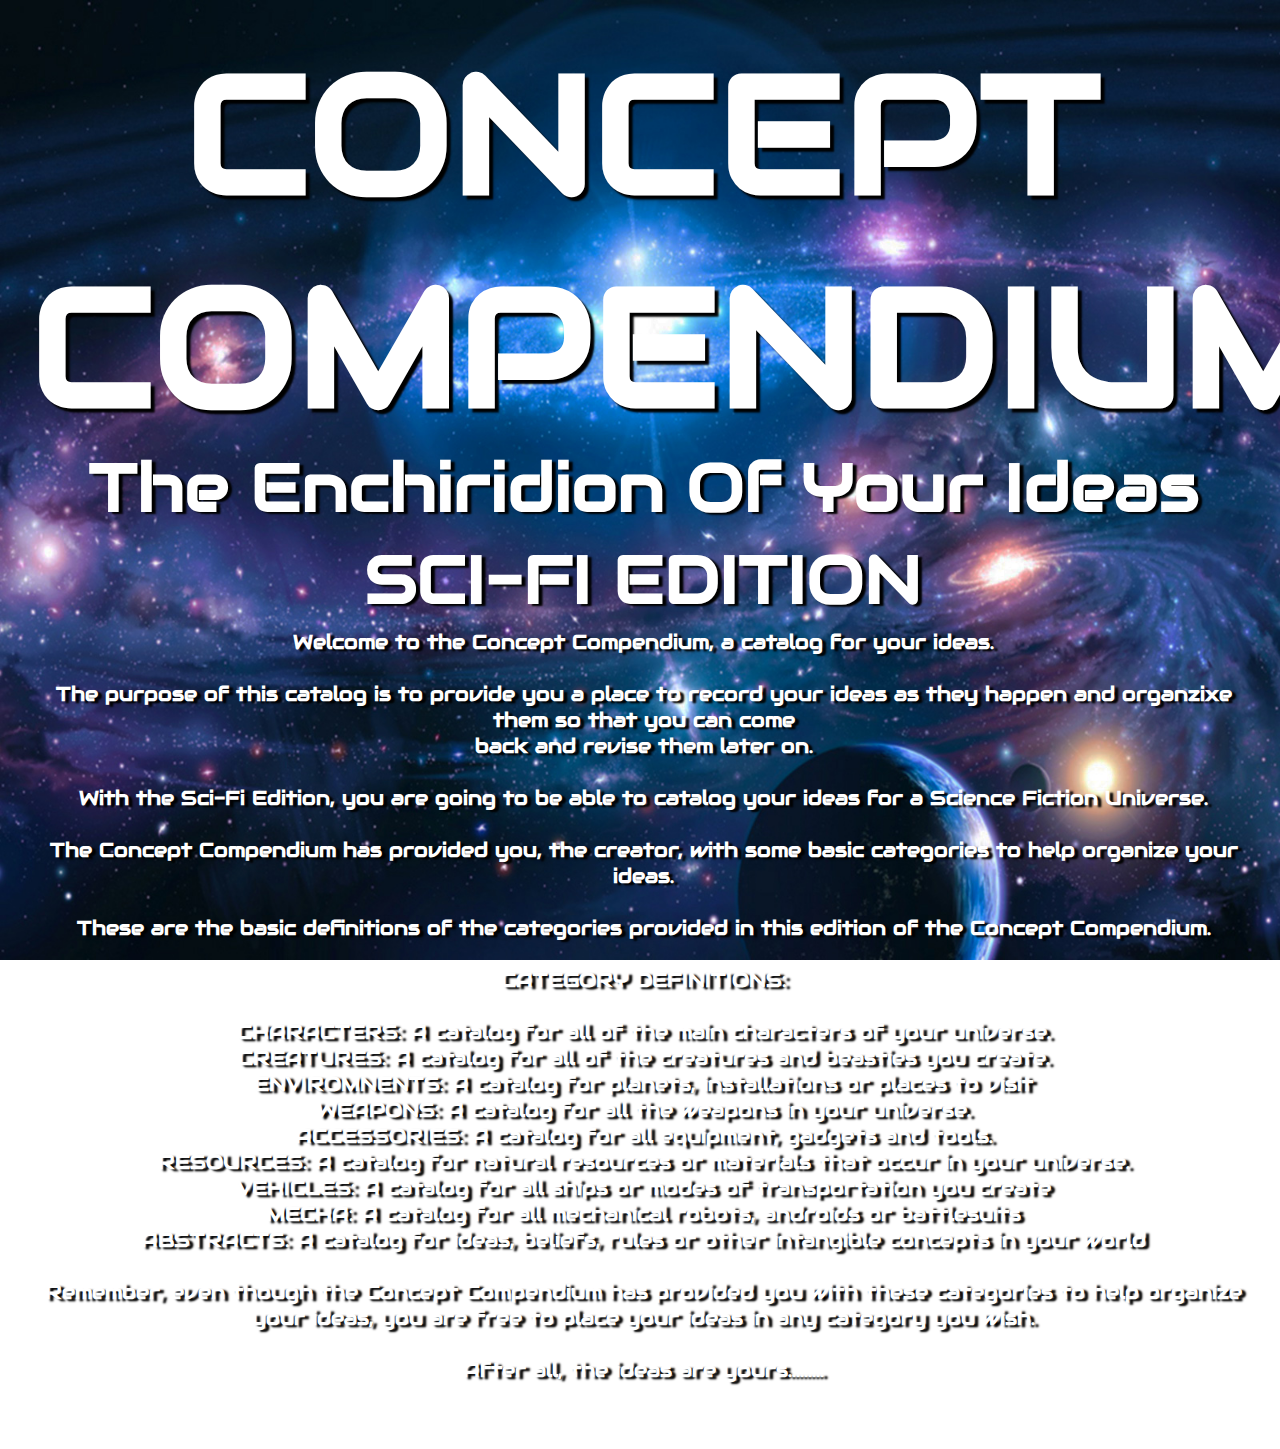
<file: ConceptCompendium-BaseHTML/index.html>
<!DOCTYPE html>
<html>
    <head>
        <title>Concept Compendium: Main</title>
        <meta charset="UTF-8"  />
        <link rel="stylesheet" type="text/css" href="./stylesheets/index.css"/>
        <style>@import url('https://fonts.googleapis.com/css?family=Audiowide');</style>
    </head> 
    
    <nav class="topBusiness">

    </nav>
    
    <body> 
    
        <header>
            <h1>CONCEPT COMPENDIUM</h1>
            <h2>The Enchiridion Of Your Ideas</h2>
            <h3>SCI-FI EDITION</h3>
        </header>

        <section>
            <p id="introText">
            Welcome to the Concept Compendium, a catalog for your ideas.<br /><br />
            The purpose of this catalog is to provide you a place to record your ideas as they happen and organzixe them so that you can come<br />
            back and revise them later on.<br /><br />
            With the Sci-Fi Edition, you are going to be able to catalog your ideas for a Science Fiction Universe.<br /><br />
            The Concept Compendium has provided you, the creator, with some basic categories to help organize your ideas.<br /><br />
            These are the basic definitions of the categories provided in this edition of the Concept Compendium.<br /><br />
            CATEGORY DEFINITIONS:<br /><br />
            CHARACTERS: A catalog for all of the main characters of your universe.<br />
            CREATURES: A catalog for all of the creatures and beasties you create.<br /> 
            ENVIROMNENTS: A catalog for planets, installations or places to visit<br />
            WEAPONS: A catalog for all the weapons in your universe.<br />
            ACCESSORIES: A catalog for all equipment, gadgets and tools.<br />
            RESOURCES: A catalog for natural resources or materials that occur in your universe.<br />
            VEHICLES: A catalog for all ships or modes of transportation you create<br />
            MECHA: A catalog for all mechanical robots, androids or battlesuits<br />
            ABSTRACTS: A catalog for ideas, beliefs, rules or other intangible concepts in your world<br /><br />
            Remember, even though the Concept Compendium has provided you with these categories to help organize your ideas, you are free to place your
            ideas in any category you wish.<br /><br />
            After all, the ideas are yours.........<br /><br />
            </p>
            
            
        </section>
        
    </body>
    
</html>
</file>
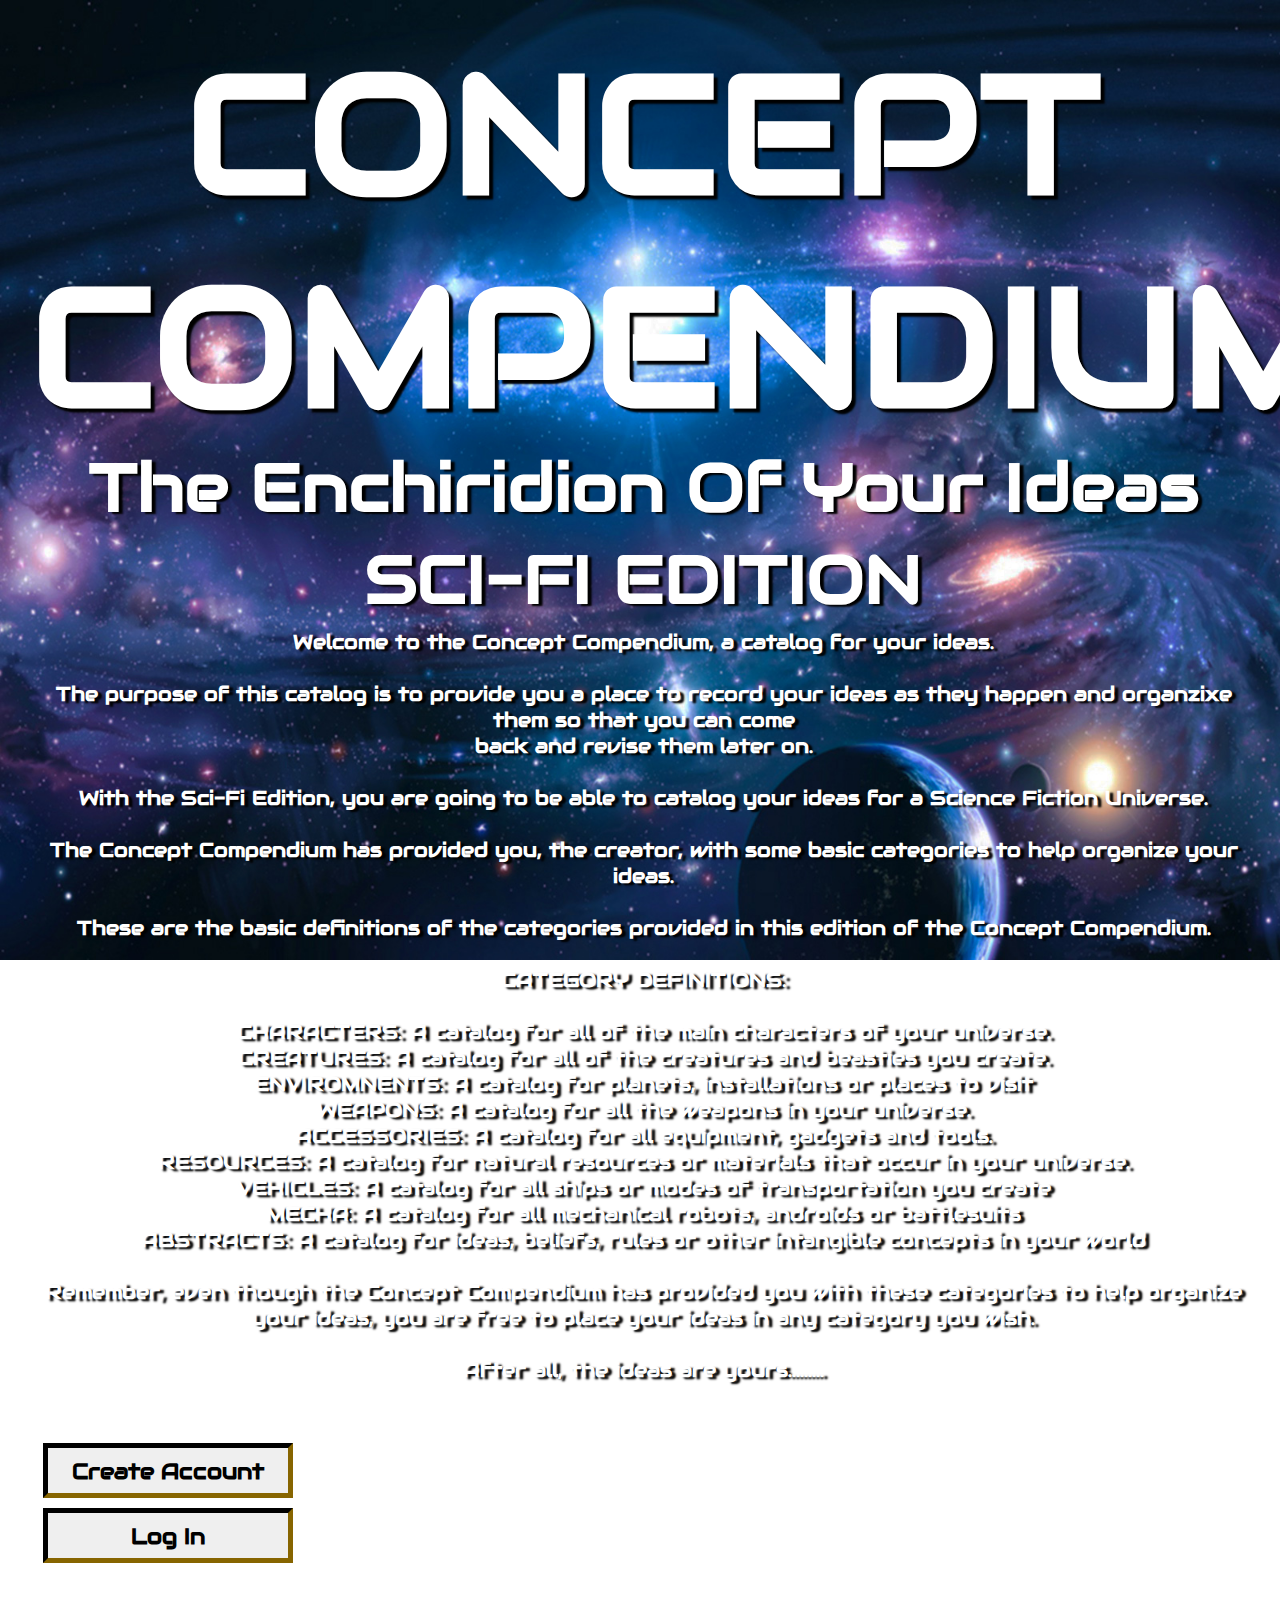
<file: src/main/webapp/WEB-INF/HTMLs/index.html>
<!DOCTYPE html>
<html>
    <head>
        <title>Concept Compendium: Main</title>
        <meta charset="UTF-8"  />
        <link rel="stylesheet" type="text/css" href="./stylesheets/index.css"/>
        <style>@import url('https://fonts.googleapis.com/css?family=Audiowide');</style>
    </head> 
    
    <nav class="topBusiness">

    </nav>
    
    <body> 
    
        <header>
            <h1>CONCEPT COMPENDIUM</h1>
            <h2>The Enchiridion Of Your Ideas</h2>
            <h3>SCI-FI EDITION</h3>
        </header>

        <section>
            <p id="introText">
            Welcome to the Concept Compendium, a catalog for your ideas.<br /><br />
            The purpose of this catalog is to provide you a place to record your ideas as they happen and organzixe them so that you can come<br />
            back and revise them later on.<br /><br />
            With the Sci-Fi Edition, you are going to be able to catalog your ideas for a Science Fiction Universe.<br /><br />
            The Concept Compendium has provided you, the creator, with some basic categories to help organize your ideas.<br /><br />
            These are the basic definitions of the categories provided in this edition of the Concept Compendium.<br /><br />
            CATEGORY DEFINITIONS:<br /><br />
            CHARACTERS: A catalog for all of the main characters of your universe.<br />
            CREATURES: A catalog for all of the creatures and beasties you create.<br /> 
            ENVIROMNENTS: A catalog for planets, installations or places to visit<br />
            WEAPONS: A catalog for all the weapons in your universe.<br />
            ACCESSORIES: A catalog for all equipment, gadgets and tools.<br />
            RESOURCES: A catalog for natural resources or materials that occur in your universe.<br />
            VEHICLES: A catalog for all ships or modes of transportation you create<br />
            MECHA: A catalog for all mechanical robots, androids or battlesuits<br />
            ABSTRACTS: A catalog for ideas, beliefs, rules or other intangible concepts in your world<br /><br />
            Remember, even though the Concept Compendium has provided you with these categories to help organize your ideas, you are free to place your
            ideas in any category you wish.<br /><br />
            After all, the ideas are yours.........<br /><br />
            </p>
        </section>

        <section>
        <form method="post" action="signup.html">
            <br />
            <input type="submit" class="catalogButtons" value="Create Account" name="submit" />
        </form>
        <form method="post" action="login.html">
            <input type="submit" class="catalogButtons" value="Log In" name="submit" />
        </form>
        </section>
    </body>
    
</html>
</file>
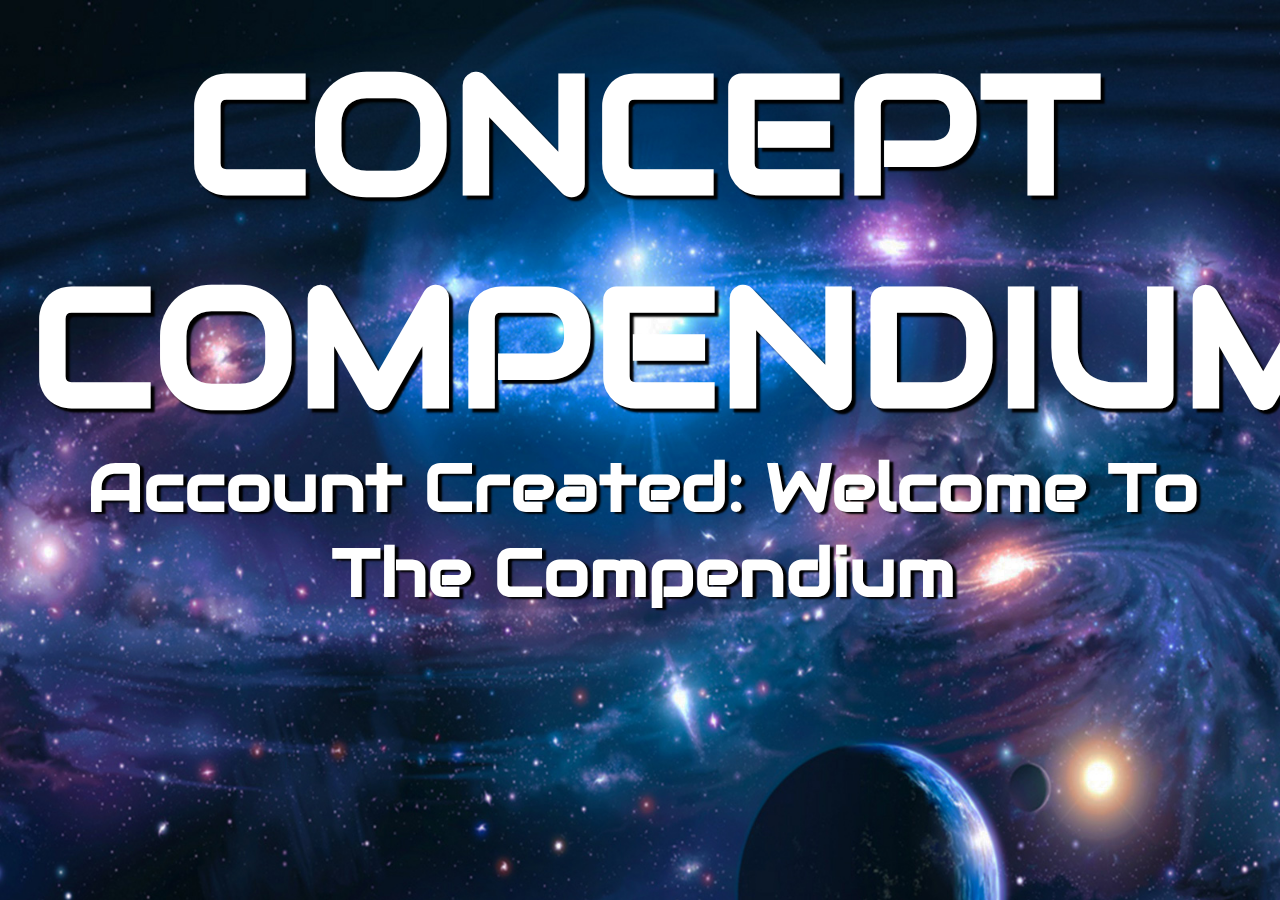
<file: ConceptCompendium-BaseHTML/account.html>
<!DOCTYPE html>
<html>
    <head>
        <title>Concept Compendium:Account Created</title>
        <meta charset="UTF-8"  />
        <link rel="stylesheet" type="text/css" href="./stylesheets/account.css" />
        <style>@import url('https://fonts.googleapis.com/css?family=Audiowide');</style>
    </head>
    
    <nav class="topBusiness">

    </nav>
  
    <body> 
    
        <header>
            <h1>CONCEPT COMPENDIUM</h1>
            <h2>Account Created: Welcome To The Compendium</h2>
        </header>
        
        <section>

        

            
        </section>
        
    </body>
    
</html>
</file>
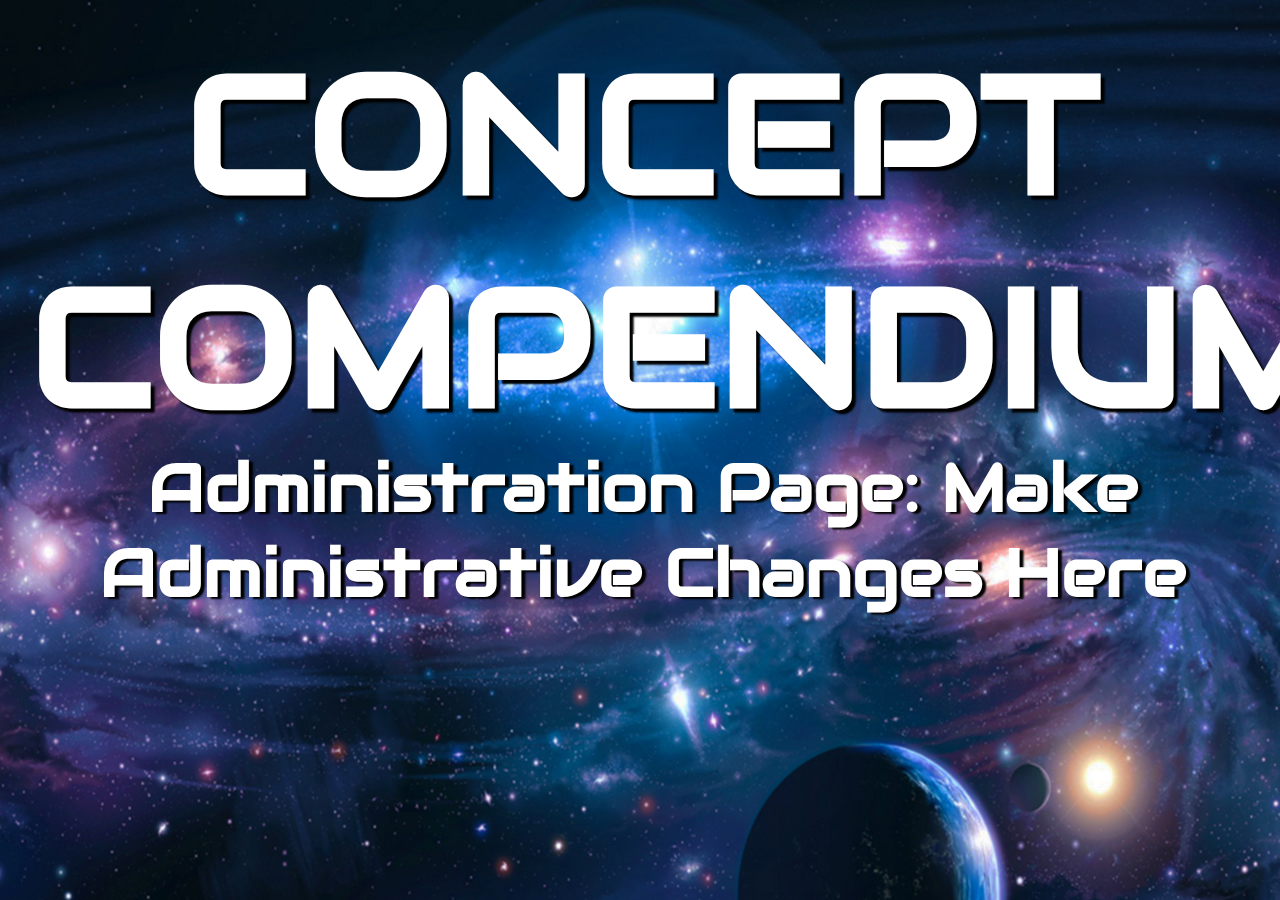
<file: ConceptCompendium-BaseHTML/admin.html>
<!DOCTYPE html>
<html>
    <head>
        <title>Concept Compendium:Admin</title>
        <meta charset="UTF-8"  />
        <link rel="stylesheet" type="text/css" href="./stylesheets/admin.css" />
        <style>@import url('https://fonts.googleapis.com/css?family=Audiowide');</style>
    </head>
    
    <nav class="topBusiness">

    </nav>
  
    <body> 
    
        <header>
            <h1>CONCEPT COMPENDIUM</h1>
            <h2>Administration Page: Make Administrative Changes Here</h2>
        </header>
        
        <section>

        

            
        </section>
        
    </body>
    
</html>
</file>
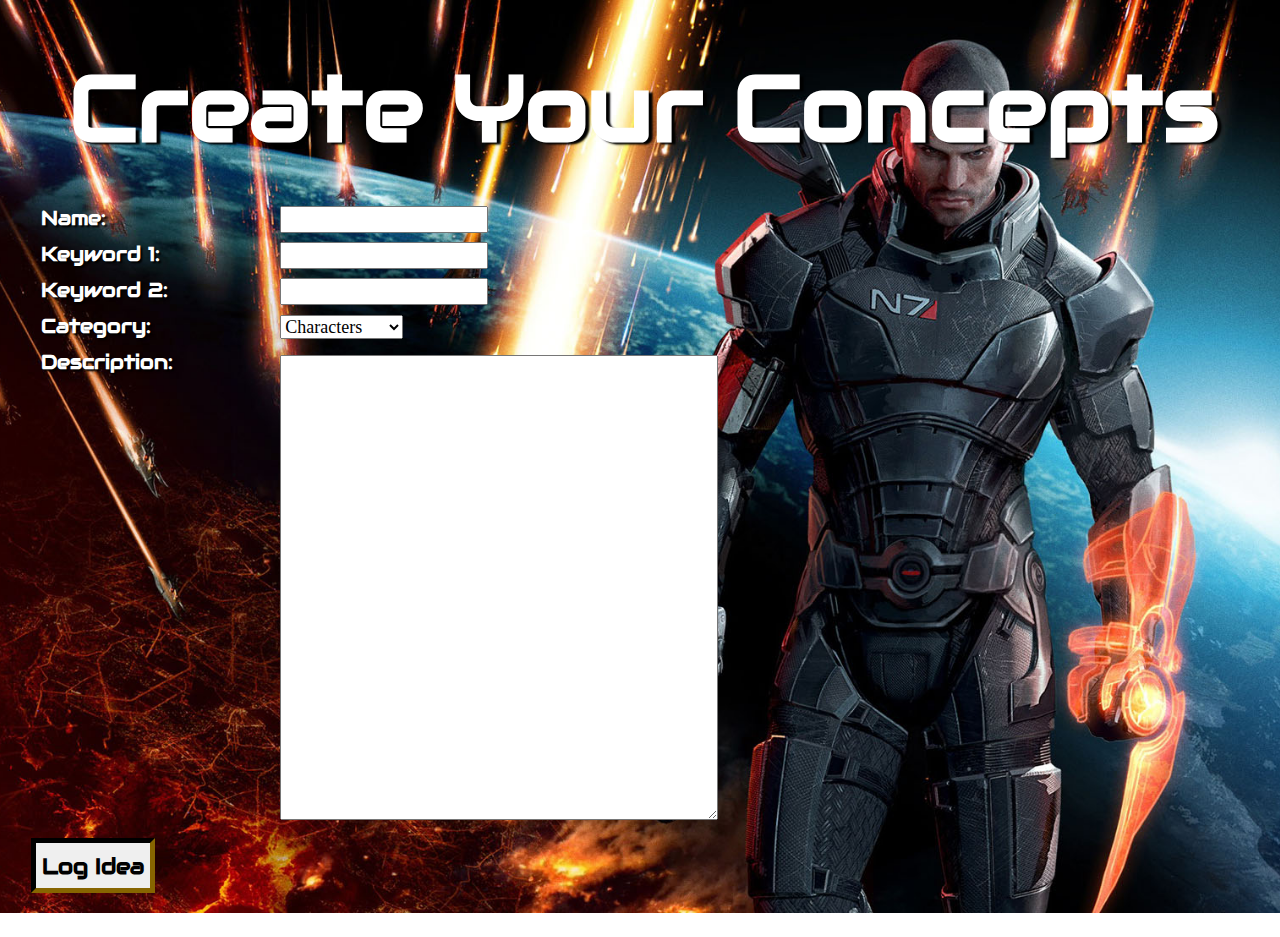
<file: ConceptCompendium-BaseHTML/create.html>
<!DOCTYPE html>
<html>
    <head>
        <title>Concept Compendium: Create</title>
        <meta charset="UTF-8"  />
        <link rel="stylesheet" type="text/css" href="./stylesheets/create.css" />
        <style>@import url('https://fonts.googleapis.com/css?family=Audiowide');</style>
    </head>
    
    <nav class="topBusiness">

    </nav>
  
    <body> 
    
        <header>
            <h2>Create Your Concepts</h2>
        </header>

        <section>
                    
                <!--<br />
                <input type="button" class="catalogButtons" value="Create Another Idea?" onClick="history.back()"/>
                -->
            
            <br />
            <form enctype="multipart/form-data" method="post" action="<?php echo $_SERVER['PHP_SELF']; ?>">
                <br />
            <label class="catalogLabels">Name:</label>
                <input type="text" id="idea_name" name="idea_name" maxlength="100" value="" /><br />
            <label class="catalogLabels">Keyword 1:</label>
                <input type="text" id="idea_keyword_one" name="idea_keyword_one" maxlength="100" value= ""/><br />
            <label class="catalogLabels">Keyword 2:</label>
                <input type="text" id="idea_keyword_two" name="idea_keyword_two" maxlength="100" value=""/><br />
             <label class="catalogLabels">Category:</label>
                <select id="idea_category" name="idea_category">
                <option value="Characters">Characters</option>
                <option value="Creatures" >Creatures</option>
                <option value="Environments" >Environments</option>
                <option value="Weapons" >Weapons</option>
                <option value="Accessories">Accessories</option>
                <option value="Resources" >Resources</option>
                <option value="Vehicles" >Vehicles</option>
                <option value="Mecha" >Mecha</option>
                <option value="Abstracts" >Abstracts</option>
                </select><br />
            <label class="catalogLabels">Description:</label>
                <textarea id="idea_description" name="idea_description" maxlength="2500" value=""></textarea>
                <br /> 
                <br />
                <input type="submit" class="catalogButtons" value="Log Idea" name="submit" />
            </form>

        </section>
        
    </body>
    
</html>
</file>
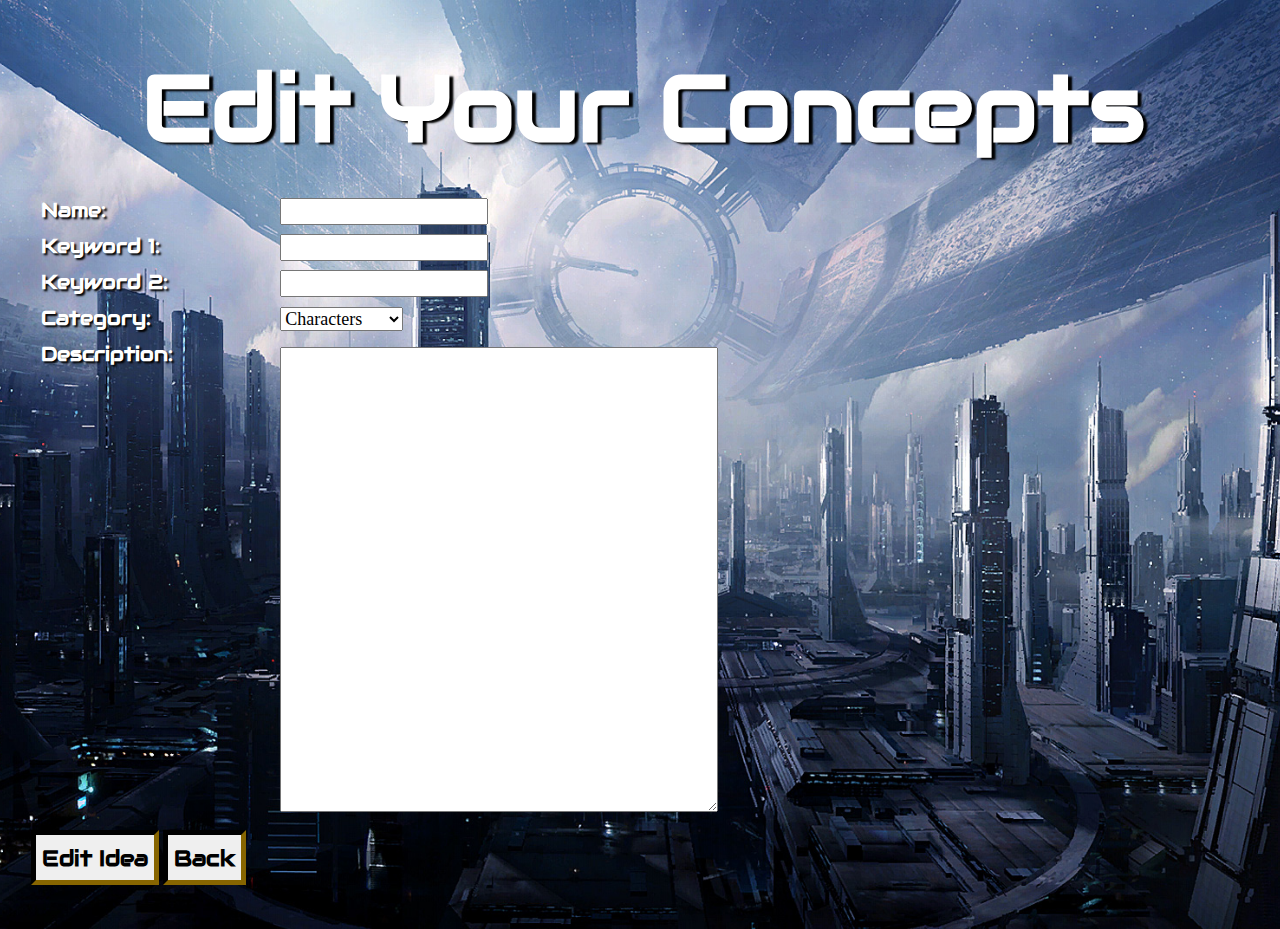
<file: ConceptCompendium-BaseHTML/edit.html>
<!DOCTYPE html>
<html>
    <head>
        <title>Concept Compendium: Edit</title>
        <meta charset="UTF-8"  />
        <link rel="stylesheet" type="text/css" href="./stylesheets/edit.css" />
        <style>@import url('https://fonts.googleapis.com/css?family=Audiowide');</style>
    </head>
    
  
    <body> 
    
        <header>
            <h2>Edit Your Concepts</h2>
        </header>

        <section>


        
            <form enctype="multipart/form-data" method="post" action="<?php echo $_SERVER['PHP_SELF']; ?>">
                <br />
            <label class="catalogLabels">Name:</label>
                <input type="text" id="idea_name" name="idea_name" maxlength="100" value=""/><br />
            <label class="catalogLabels">Keyword 1:</label>
                <input type="text" id="idea_keyword_one" name="idea_keyword_one" maxlength="100" value=""/><br />
            <label class="catalogLabels">Keyword 2:</label>
                <input type="text" id="idea_keyword_two" name="idea_keyword_two" maxlength="100" value=""/><br />
             <label class="catalogLabels">Category:</label>
                <select id="idea_category" name="idea_category">
                <option value="Characters" >Characters</option>
                <option value="Creatures" >Creatures</option>
                <option value="Environments" >Environments</option>
                <option value="Weapons" >Weapons</option>
                <option value="Accessories" >Accessories</option>
                <option value="Resources" >Resources</option>
                <option value="Vehicles" >Vehicles</option>
                <option value="Mecha" >Mecha</option>
                <option value="Abstracts" >Abstracts</option>
                </select><br />
                <input type="hidden" name="edit_id" value=""/>
            <label class="catalogLabels">Description:</label>
                <textarea id="idea_description" name="idea_description" maxlength="2500"></textarea>
                <br /> 
                <br />
                <input type="submit" class="catalogButtons" value="Edit Idea" name="submit" />
                <input type="button" class="catalogButtons" value="Back" onClick="history.back()"/>
            </form>

        </section>
        
    </body>
    
</html>
</file>
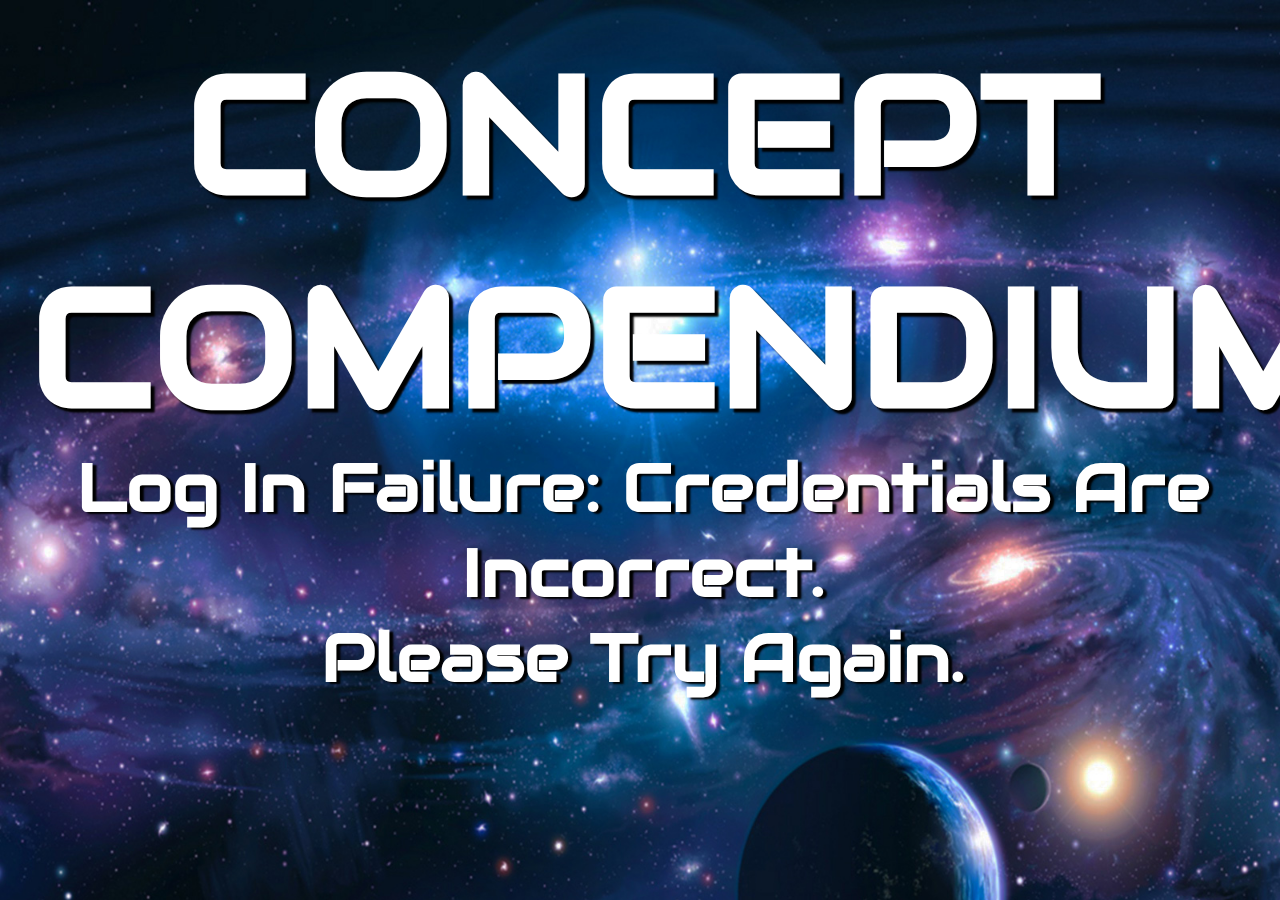
<file: ConceptCompendium-BaseHTML/failed.html>
<!DOCTYPE html>
<html>
    <head>
        <title>Concept Compendium:Failed Log In</title>
        <meta charset="UTF-8"  />
        <link rel="stylesheet" type="text/css" href="./stylesheets/failed.css" />
        <style>@import url('https://fonts.googleapis.com/css?family=Audiowide');</style>
    </head>
    
    <nav class="topBusiness">

    </nav>
  
    <body> 
    
        <header>
            <h1>CONCEPT COMPENDIUM</h1>
            <h2>Log In Failure: Credentials Are Incorrect. <br />
			Please Try Again.</h2>
        </header>
        
        <section>

        

            
        </section>
        
    </body>
    
</html>
</file>
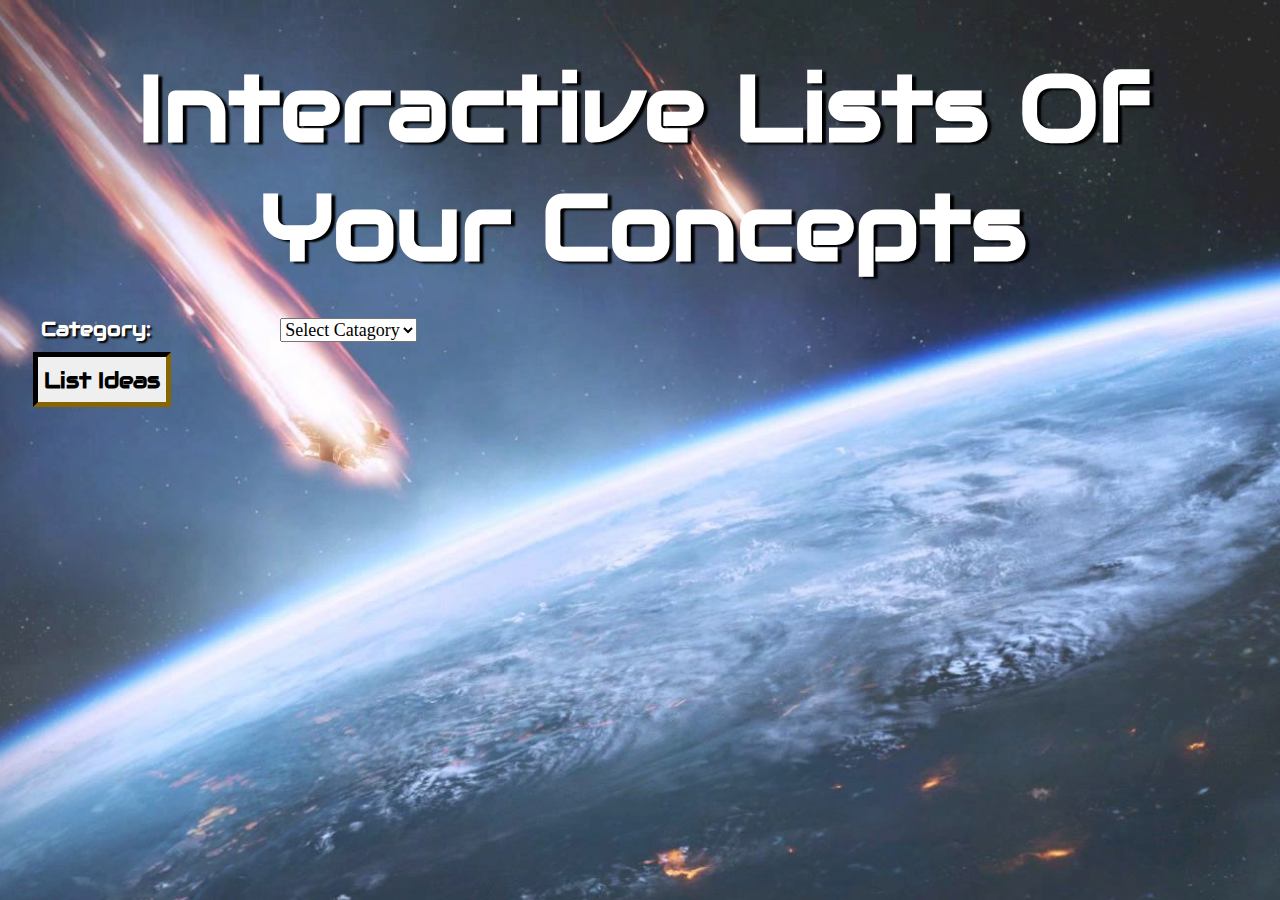
<file: ConceptCompendium-BaseHTML/list.html>
<!DOCTYPE html>
<html>
    <head>
        <title>Concept Compendium: List</title>
        <meta charset="UTF-8"  />
        <link rel="stylesheet" type="text/css" href="./stylesheets/list.css" />
        <style>@import url('https://fonts.googleapis.com/css?family=Audiowide');</style>
    </head>
    
    <nav class="topBusiness">

    </nav>
  
    <body> 
    
        <header>
            <h2>Interactive Lists Of Your Concepts</h2>
        </header>

        <section>
            
            <form enctype="multipart/form-data" method="post" action="<?php echo $_SERVER['PHP_SELF']; ?>">
                <br />
             <label class="catalogLabels">Category:</label>
                <select id="idea_category" name="idea_category">
                <option value="Select Category">Select Catagory</option>
                <option value="Characters" >Characters</option>
                <option value="Creatures" >Creatures</option>
                <option value="Environments" >Environments</option>
                <option value="Weapons" >Weapons</option>
                <option value="Accessories" >Accessories</option>
                <option value="Resources" >Resources</option>
                <option value="Vehicles" >Vehicles</option>
                <option value="Mecha" >Mecha</option>
                <option value="Abstracts" >Abstracts</option>
                </select><br />
                <input type="submit" class="catalogButtons" value="List Ideas" name="submit" />
            </form>



        </section>
        
    </body>
    
</html>
</file>
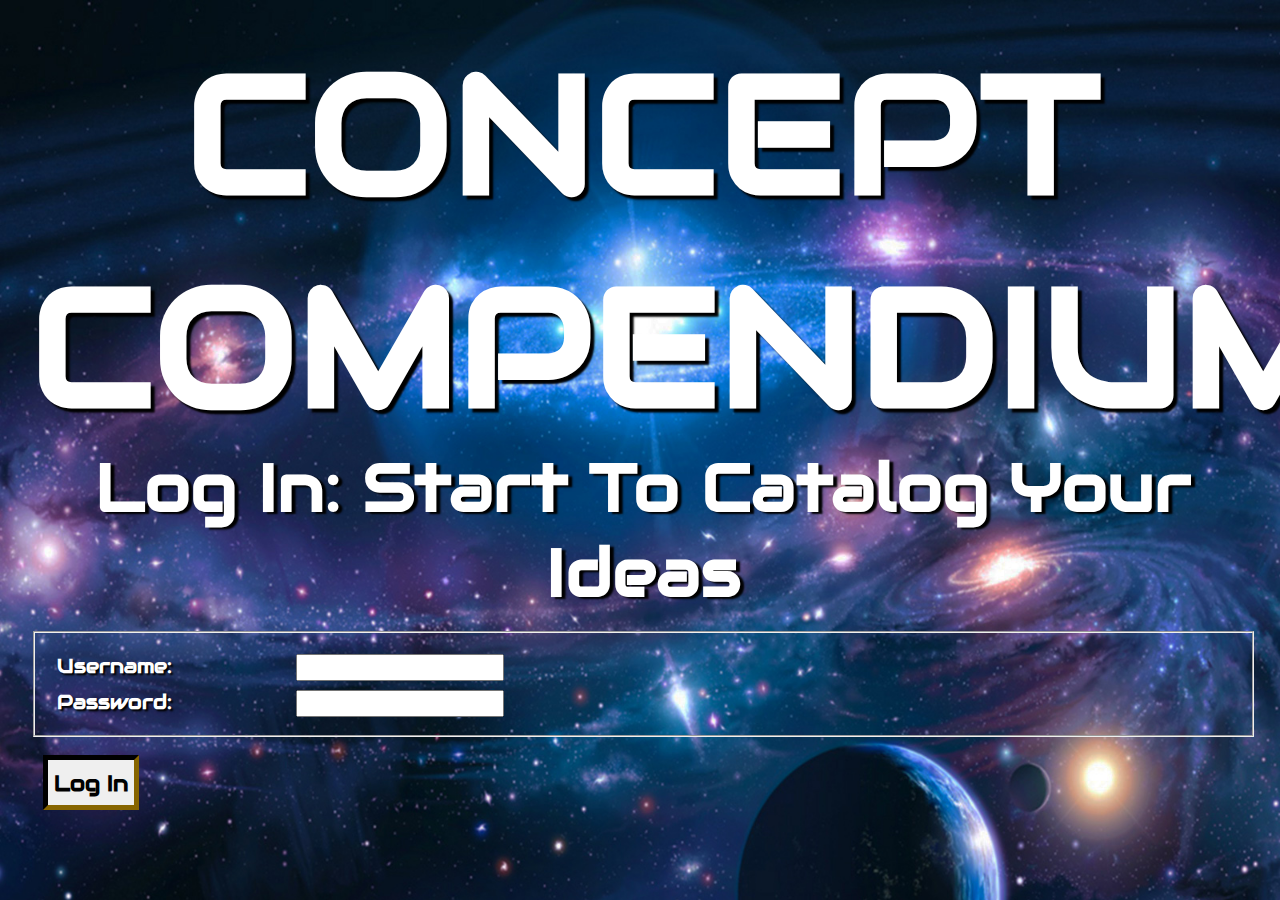
<file: ConceptCompendium-BaseHTML/login.html>
<!DOCTYPE html>
<html>
    <head>
        <title>Concept Compendium: Log In</title>
        <meta charset="UTF-8"  />
        <link rel="stylesheet" type="text/css" href="./stylesheets/login.css" />
        <style>@import url('https://fonts.googleapis.com/css?family=Audiowide');</style>
    </head>
    
    <nav class="topBusiness">

    </nav>
  
    <body> 
    
        <header>
            <h1>CONCEPT COMPENDIUM</h1>
            <h2>Log In: Start To Catalog Your Ideas</h2>
        </header>
        
        <section>

        
            <form method="post" action="<?php echo $_SERVER['PHP_SELF']; ?>">
                <fieldset id="fieldset">
            <label class="catalogLabels">Username:</label>
                <input type="text" id="username" name="username" value=""/><br />
            <label class="catalogLabels">Password:</label>
                <input type="password" id="password" name="password" />
                </fieldset>
                <br />
                <input type="submit" class="catalogButtons" value="Log In" name="submit" />
            </form>

            
        </section>
        
    </body>
    
</html>
</file>
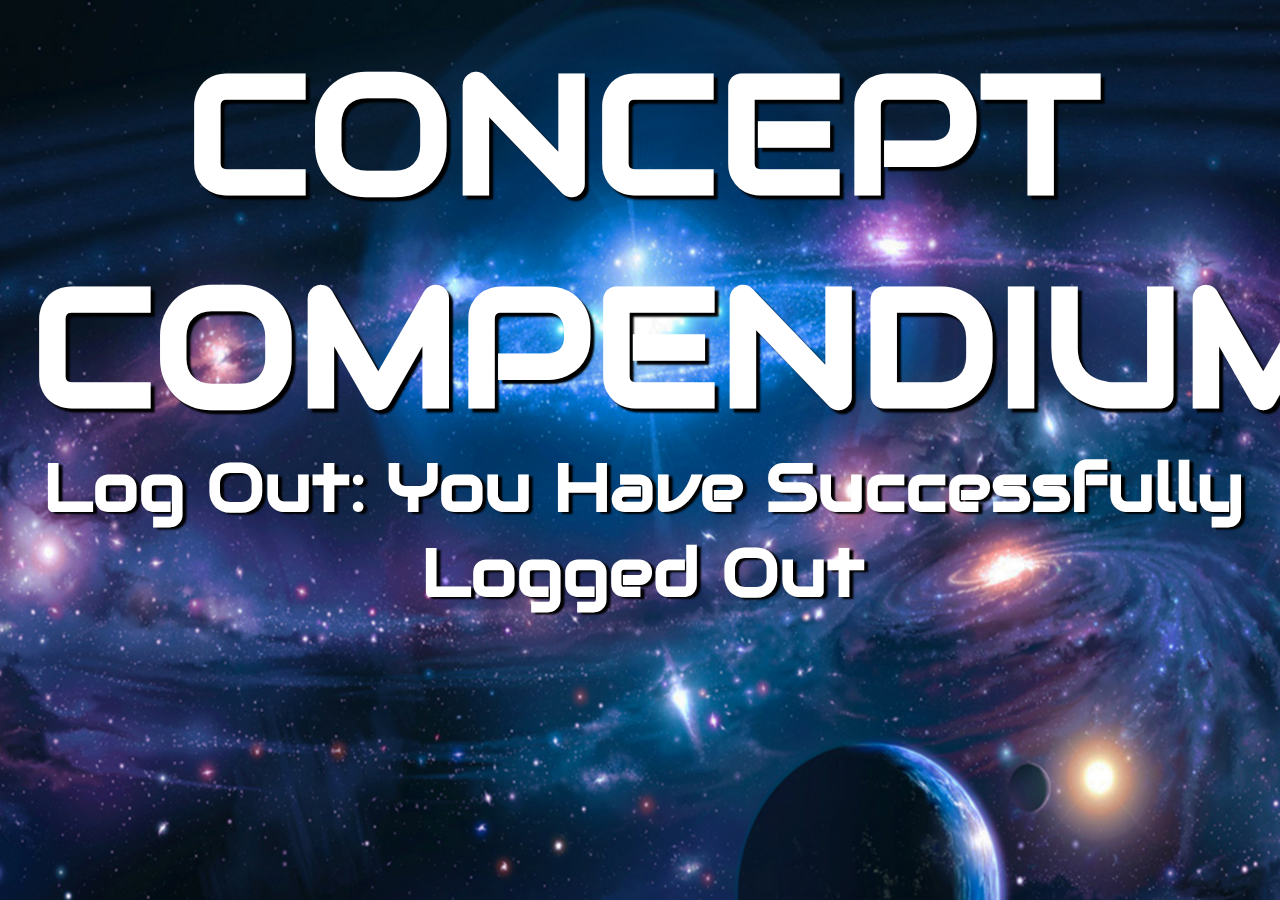
<file: ConceptCompendium-BaseHTML/logout.html>
<!DOCTYPE html>
<html>
    <head>
        <title>Concept Compendium: Log Out</title>
        <meta charset="UTF-8"  />
        <link rel="stylesheet" type="text/css" href="./stylesheets/logout.css" />
        <style>@import url('https://fonts.googleapis.com/css?family=Audiowide');</style>
    </head>
    
    <nav class="topBusiness">

    </nav>
  
    <body> 
    
        <header>
            <h1>CONCEPT COMPENDIUM</h1>
            <h2>Log Out: You Have Successfully Logged Out</h2>
        </header>
        
        <section>

        

            
        </section>
        
    </body>
    
</html>
</file>
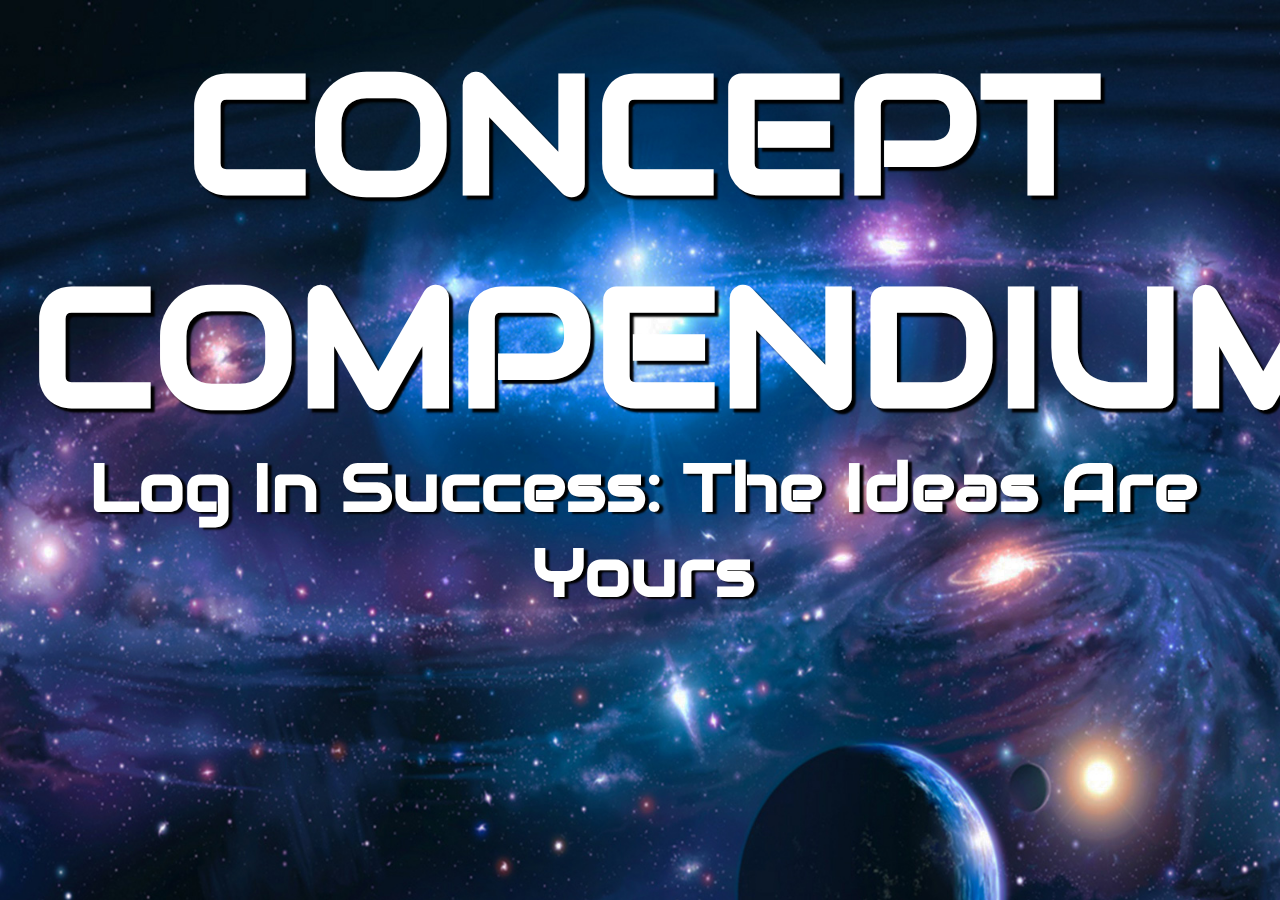
<file: ConceptCompendium-BaseHTML/passed.html>
<!DOCTYPE html>
<html>
    <head>
        <title>Concept Compendium:Passed Log In</title>
        <meta charset="UTF-8"  />
        <link rel="stylesheet" type="text/css" href="./stylesheets/passed.css" />
        <style>@import url('https://fonts.googleapis.com/css?family=Audiowide');</style>
    </head>
    
    <nav class="topBusiness">

    </nav>
  
    <body> 
    
        <header>
            <h1>CONCEPT COMPENDIUM</h1>
            <h2>Log In Success: The Ideas Are Yours</h2>
        </header>
        
        <section>

        

            
        </section>
        
    </body>
    
</html>
</file>
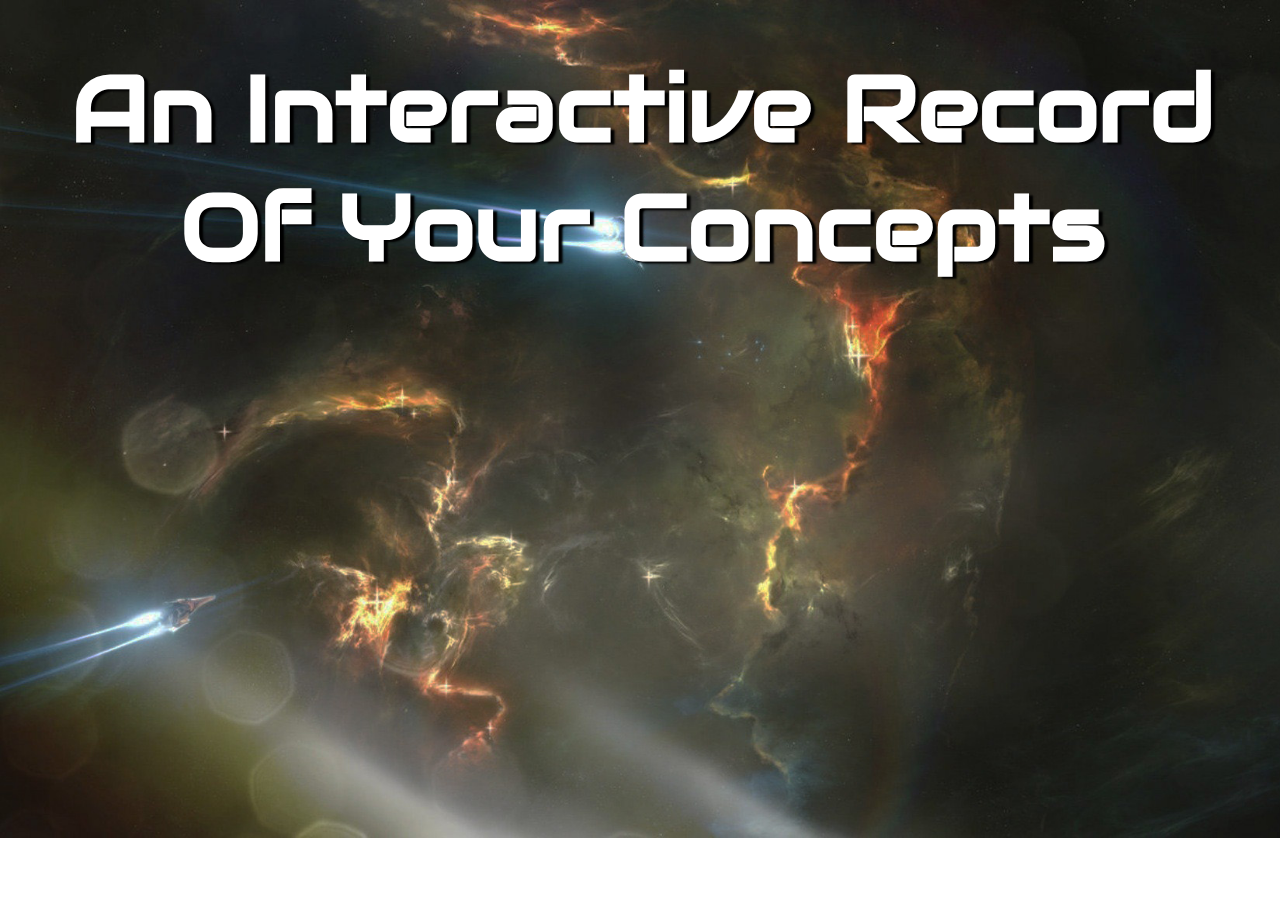
<file: ConceptCompendium-BaseHTML/records.html>
<!DOCTYPE html>
<html>
    <head>
        <title>Concept Compendium: Records</title>
        <meta charset="UTF-8"  />
        <link rel="stylesheet" type="text/css" href="./stylesheets/records.css" />
        <style>@import url('https://fonts.googleapis.com/css?family=Audiowide');</style>
    </head>
    
    <nav class="topBusiness">

    </nav>
  
    <body> 
    
        <header>
            <h2>An Interactive Record Of Your Concepts</h2>
        </header>

        <section>

 

        </section>
        
    </body>
    
</html>
</file>
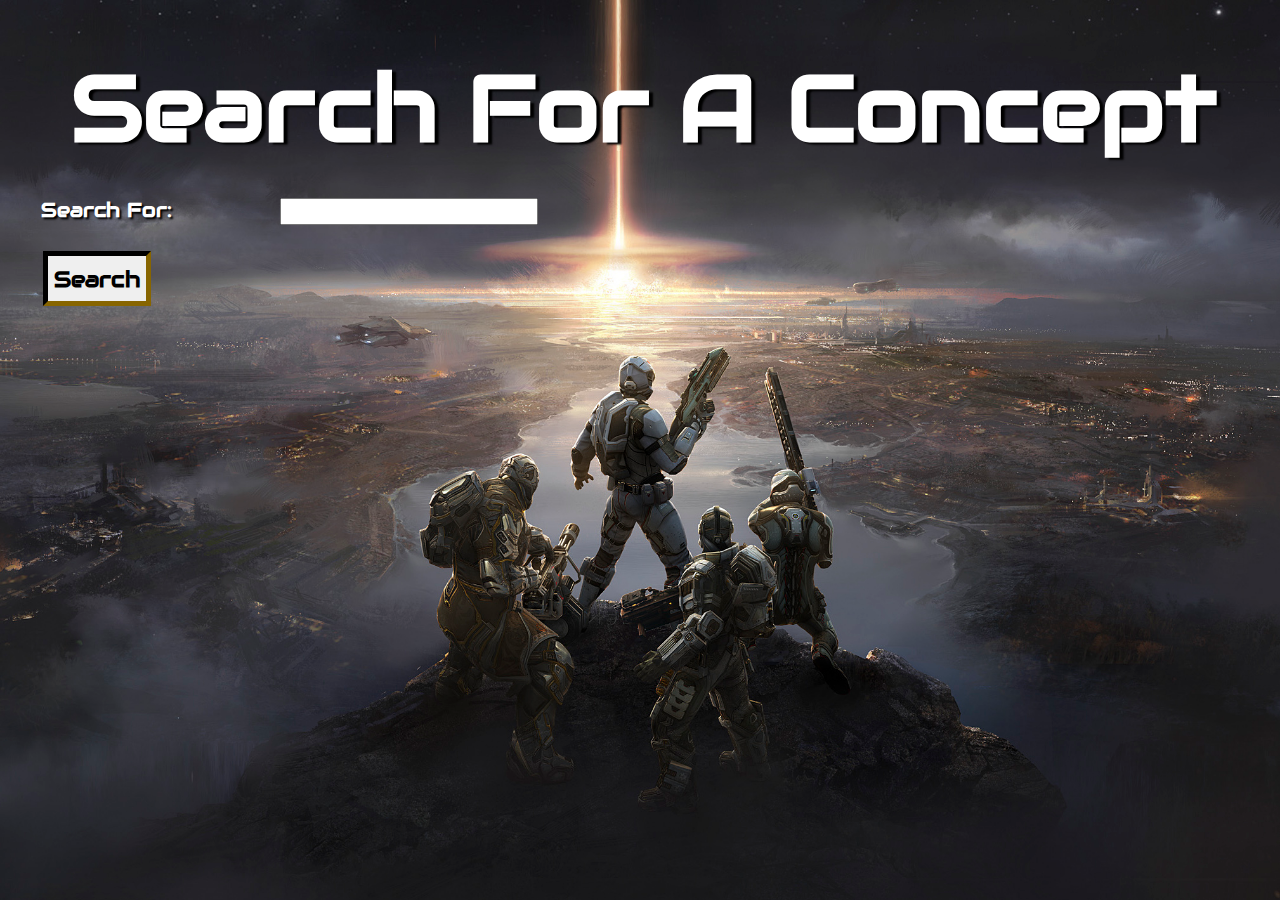
<file: ConceptCompendium-BaseHTML/search.html>
<!DOCTYPE html>
<html>
    <head>
        <title>Concept Compendium: Search</title>
        <meta charset="UTF-8"  />
        <link rel="stylesheet" type="text/css" href="./stylesheets/search.css"/>
        <style>@import url('https://fonts.googleapis.com/css?family=Audiowide');</style>
    </head>
    
    <nav class="topBusiness">

    </nav>
  
    <body> 
    
        <header>
            <h2>Search For A Concept</h2>
        </header>

        <section>


            
            <form enctype="multipart/form-data" method="post" action='searchresults.php'>
                <br />
            <label class="catalogLabels">Search For:</label>
                <input type="text" id="search" name="search" maxlength="100"><br />
                <br /> 
                <input type="submit" class="catalogButtons" value="Search" name="submit" />
            </form>
            
        </section>
        
    </body>
    
</html>
</file>
<file: ConceptCompendium-BaseHTML/stylesheets/index.css>
header, footer, nav, section {
        display: block;   
}

body {
    padding: .5em 1em 1em 1.45em; 
    background: url("../images/outerspace.jpg") no-repeat center center fixed;
    background-size: 120%;
    background-position: center top;
    margin-top: 25px;
}

h1 {    
    text-align: center;
    font-variant: small-caps;
    margin-top: -5px;
    margin-bottom: 10px;
    border: 0;
    font-weight: bold;
    font-size: 125pt;
    color:  #ffffff;
    text-shadow: 4px 4px 2px #000000; 
    font-family: 'Audiowide', cursive;
 }
 
 h2 {
    text-align: center;
    font-family: 'Audiowide', cursive;
    margin-top: -20px;
    margin-bottom: 15px;
    padding: 1px;
    font-weight: bold;
    font-size: 50pt;
    color:  #ffffff;
    text-shadow: 4px 2px 2px #000000;     
}

 h3 {
    text-align: center;
    font-family: 'Audiowide', cursive;
    margin-top: -10px;
    margin-bottom: 15px;
    padding: 1px;
    font-weight: bold;
    font-size: 50pt;
    color:  #ffffff;
    text-shadow: 4px 2px 2px #000000;     
}
   
.topBusiness {
    color: #ffffff;
    margin-bottom: 0px;
    text-align: center;
    font-size: 18px;
}

.topBusiness a:link {
     color: #ffffff;
 }
 
.topBusiness a:hover {
     color: #ffffff;
     text-shadow: 6px 6px 6px #666699;    
 } 

a:visited {
    color: #ffffff;
}

#introText {
    text-align: center;
    font-family: 'Audiowide', cursive;
    margin-top: -10px;
    margin-bottom: 15px;
    padding: 1px;
    font-weight: bold;
    font-size: 15pt;
    color:  #ffffff;
	text-shadow: 4px 2px 2px #000000; 

}
</file>
<file: src/main/webapp/WEB-INF/HTMLs/stylesheets/index.css>
header, footer, nav, section {
        display: block;   
}

body {
    padding: .5em 1em 1em 1.45em; 
    background: url("../images/outerspace.jpg") no-repeat center center fixed;
    background-size: 120%;
    background-position: center top;
    margin-top: 25px;
}

h1 {    
    text-align: center;
    font-variant: small-caps;
    margin-top: -5px;
    margin-bottom: 10px;
    border: 0;
    font-weight: bold;
    font-size: 125pt;
    color:  #ffffff;
    text-shadow: 4px 4px 2px #000000; 
    font-family: 'Audiowide', cursive;
 }
 
 h2 {
    text-align: center;
    font-family: 'Audiowide', cursive;
    margin-top: -20px;
    margin-bottom: 15px;
    padding: 1px;
    font-weight: bold;
    font-size: 50pt;
    color:  #ffffff;
    text-shadow: 4px 2px 2px #000000;     
}

 h3 {
    text-align: center;
    font-family: 'Audiowide', cursive;
    margin-top: -10px;
    margin-bottom: 15px;
    padding: 1px;
    font-weight: bold;
    font-size: 50pt;
    color:  #ffffff;
    text-shadow: 4px 2px 2px #000000;     
}
   
.topBusiness {
    color: #ffffff;
    margin-bottom: 0px;
    text-align: center;
    font-size: 18px;
}

.topBusiness a:link {
     color: #ffffff;
 }
 
.topBusiness a:hover {
     color: #ffffff;
     text-shadow: 6px 6px 6px #666699;    
 } 

a:visited {
    color: #ffffff;
}

#introText {
    text-align: center;
    font-family: 'Audiowide', cursive;
    margin-top: -10px;
    margin-bottom: 15px;
    padding: 1px;
    font-weight: bold;
    font-size: 15pt;
    color:  #ffffff;
	text-shadow: 4px 2px 2px #000000; 

}

.catalogButtons {
    border-style: inset;
    border-width: 5px;
    border-color: #332600;
    font-size: 22px;
    font-family: 'Audiowide', cursive;
    font-weight: bold;
    height: 55px;
    margin-left: 12px;
    margin-bottom: 10px;
    width: 250px;
}

#catalogButtonsTwo {
    border-style: inset;
    border-width: 5px;
    border-color: #332600;
    font-size: 22px;
    font-family: 'Audiowide', cursive;
    font-weight: bold;
    height: 55px;
    margin-left: 12px;
    margin-bottom: 10px;
    width: 250px;
}
</file>
<file: ConceptCompendium-BaseHTML/stylesheets/account.css>
header, footer, nav, section {
        display: block;   
}

body {
    padding: .5em 1em 1em 1.45em; 
    background: url("../images/outerspace.jpg") no-repeat center center fixed;
    background-size: 120%;
    background-position: center top;
    margin-top: 25px;
}

h1 {    
    text-align: center;
    font-variant: small-caps;
    margin-top: -5px;
    margin-bottom: 10px;
    border: 0;
    font-weight: bold;
    font-size: 125pt;
    color:  #ffffff;
    text-shadow: 4px 4px 2px #000000; 
    font-family: 'Audiowide', cursive;
 }
 
 h2 {
    text-align: center;
    font-family: 'Audiowide', cursive;
    margin-top: -20px;
    margin-bottom: 15px;
    padding: 1px;
    font-weight: bold;
    font-size: 50pt;
    color:  #ffffff;
    text-shadow: 4px 2px 2px #000000;     
}

 h3 {
    text-align: center;
    font-family: 'Audiowide', cursive;
    margin-top: -10px;
    margin-bottom: 15px;
    padding: 1px;
    font-weight: bold;
    font-size: 50pt;
    color:  #ffffff;
    text-shadow: 4px 2px 2px #000000;     
}
   
.topBusiness {
    color: #ffffff;
    margin-bottom: 0px;
    text-align: center;
    font-size: 18px;
}

.topBusiness a:link {
     color: #ffffff;
 }
 
.topBusiness a:hover {
     color: #ffffff;
     text-shadow: 6px 6px 6px #666699;    
 } 

a:visited {
    color: #ffffff;
}

.catalogLabels {
    font-family: 'Audiowide', cursive;
    color: #ffffff;
    text-shadow: 2px 2px 2px #000000;   
    font-size: 20px; 
    font-weight: bold;
    display: inline-block;
    width: 200px;
    margin-bottom: 10px;    
    margin-left: 10px;    
    margin-right: 25px;
}

.catalogButtons {
    border-style: inset;
    border-width: 5px;
    border-color: #332600; 
    font-size: 22px;
    font-family: 'Audiowide', cursive;
    font-weight: bold;    
    height: 55px;
    margin-left: 12px;
    margin-bottom: 20px;
}

#username {
    margin-left: 10px;
    margin-right: 15px;
    width: 200px;
    font-family: garamond;
    font-size: 18px;

}

#password {
     margin-left: 10px;
     margin-right: 5px;
     width: 200px;
     font-family: garamond;
     font-size: 18px;
}

p {
    width: auto;
    text-align: left;
    vertical-align: top;
    font-family: 'Audiowide', cursive;
    font-size: 14pt;
    font-weight: bold;
    color:  #ffffff;
    text-shadow: 4px 2px 2px #000000;      
}

#fieldset {
    padding-top: 20px;
}
</file>
<file: ConceptCompendium-BaseHTML/stylesheets/admin.css>
header, footer, nav, section {
        display: block;   
}

body {
    padding: .5em 1em 1em 1.45em; 
    background: url("../images/outerspace.jpg") no-repeat center center fixed;
    background-size: 120%;
    background-position: center top;
    margin-top: 25px;
}

h1 {    
    text-align: center;
    font-variant: small-caps;
    margin-top: -5px;
    margin-bottom: 10px;
    border: 0;
    font-weight: bold;
    font-size: 125pt;
    color:  #ffffff;
    text-shadow: 4px 4px 2px #000000; 
    font-family: 'Audiowide', cursive;
 }
 
 h2 {
    text-align: center;
    font-family: 'Audiowide', cursive;
    margin-top: -20px;
    margin-bottom: 15px;
    padding: 1px;
    font-weight: bold;
    font-size: 50pt;
    color:  #ffffff;
    text-shadow: 4px 2px 2px #000000;     
}

 h3 {
    text-align: center;
    font-family: 'Audiowide', cursive;
    margin-top: -10px;
    margin-bottom: 15px;
    padding: 1px;
    font-weight: bold;
    font-size: 50pt;
    color:  #ffffff;
    text-shadow: 4px 2px 2px #000000;     
}
   
.topBusiness {
    color: #ffffff;
    margin-bottom: 0px;
    text-align: center;
    font-size: 18px;
}

.topBusiness a:link {
     color: #ffffff;
 }
 
.topBusiness a:hover {
     color: #ffffff;
     text-shadow: 6px 6px 6px #666699;    
 } 

a:visited {
    color: #ffffff;
}

.catalogLabels {
    font-family: 'Audiowide', cursive;
    color: #ffffff;
    text-shadow: 2px 2px 2px #000000;   
    font-size: 20px; 
    font-weight: bold;
    display: inline-block;
    width: 200px;
    margin-bottom: 10px;    
    margin-left: 10px;    
    margin-right: 25px;
}

.catalogButtons {
    border-style: inset;
    border-width: 5px;
    border-color: #332600; 
    font-size: 22px;
    font-family: 'Audiowide', cursive;
    font-weight: bold;    
    height: 55px;
    margin-left: 12px;
    margin-bottom: 20px;
}

#username {
    margin-left: 10px;
    margin-right: 15px;
    width: 200px;
    font-family: garamond;
    font-size: 18px;

}

#password {
     margin-left: 10px;
     margin-right: 5px;
     width: 200px;
     font-family: garamond;
     font-size: 18px;
}

p {
    width: auto;
    text-align: left;
    vertical-align: top;
    font-family: 'Audiowide', cursive;
    font-size: 14pt;
    font-weight: bold;
    color:  #ffffff;
    text-shadow: 4px 2px 2px #000000;      
}

#fieldset {
    padding-top: 20px;
}
</file>
<file: ConceptCompendium-BaseHTML/stylesheets/create.css>
header, footer, nav, section {
        display: block;   
}

body {
    padding: .5em 1em 1em 1.45em; 
    background: url("../images/outerspace-create.jpg") no-repeat center center fixed;
    background-size: 102%;
    background-position: center top;
    margin-top: 25px;
}

h2 {
    text-align: center;
    font-family: 'Audiowide', cursive;
    margin-top: 15px;
    margin-bottom: 0px;
    padding: 1px;
    font-weight: bold;
    font-size: 70pt;
    color:  #ffffff;
    text-shadow: 4px 2px 2px #000000;      
}

.topBusiness {
    color: #ffffff;
    text-shadow: 2px 2px 2px #000000;   
    margin-bottom: 0px;
    text-align: center;
    font-size: 18px;
}

.topBusiness a:link {
     color: #ffffff;
 }
 
.topBusiness a:hover {
     color: #ffffff;
     text-shadow: 6px 6px 6px #000000;    
 } 

a:visited {
    color: #ffffff;
}

.catalogLabels {
    font-family: 'Audiowide', cursive;
    color: #ffffff;
    text-shadow: 2px 2px 2px #000000;   
    font-size: 20px; 
    font-weight: bold;
    display: inline-block;
    width: 200px;
    margin-bottom: 10px;    
    margin-left: 10px;    
    margin-right: 25px;
}

.catalogButtons {
    border-style: inset;
    border-width: 5px;
    border-color: #332600; 
    font-size: 22px;
    font-family: 'Audiowide', cursive;
    font-weight: bold;    
    height: 55px;
    margin-bottom: 20px;
}

#idea_name {
    margin-left: 10px;
    margin-right: 15px;
    width: 200px;
    font-family: garamond;
    font-size: 18px;

}

#idea_keyword_one {
    margin-left: 10px;
    margin-right: 5px;
    width: 200px;
    font-family: garamond;
    font-size: 18px;
}

#idea_keyword_two {
    margin-left: 10px;
    margin-right: 5px;
    width: 200px;
    font-family: garamond;
    font-size: 18px;
}

#idea_category {
     margin-left: 10px;
     margin-right: 5px;
     display: inline;
     font-family: garamond;
     font-size: 18px;
}

#idea_description {
    margin-left: 10px;
    margin-right: 5px;
    height: 25.5em;
    width: 24em;
    font-family: garamond;
    font-size: 18px;
    text-align: left;  
    vertical-align: text-top;
}

p {
    width: auto;
    text-align: left;
    vertical-align: top;
    font-family: 'Audiowide', cursive;
    font-size: 14pt;
    font-weight: bold;
    color:  #ffffff;
    text-shadow: 4px 2px 2px #000000;      
}

a {
    color: #ffffff;
    text-shadow: 2px 2px 2px #000000;   
    margin-bottom: 0px;
    text-align: center;
    font-size: 18px;
}
</file>
<file: ConceptCompendium-BaseHTML/stylesheets/edit.css>
header, footer, nav, section {
        display: block;   
}

body {
    padding: .5em 1em 1em 1.45em; 
    background: url("../images/outerspace-edit.jpg") no-repeat center center fixed;
    background-size: 130%;
    background-position: center top;
    margin-top: 25px;
}

h2 {
    text-align: center;
    font-family: 'Audiowide', cursive;
    margin-top: 15px;
    margin-bottom: 10px;
    padding: 1px;
    font-weight: bold;
    font-size: 70pt;
    color:  #ffffff;
    text-shadow: 4px 2px 2px #000000;      
}

.topBusiness {
    color: #ffffff;
    text-shadow: 2px 2px 2px #000000;   
    margin-bottom: 0px;
    text-align: center;
    font-size: 18px;
}

.topBusiness a:link {
     color: #ffffff;
 }
 
.topBusiness a:hover {
     color: #ffffff;
     text-shadow: 6px 6px 6px #000000;    
 } 

a:visited {
    color: #ffffff;
}

.catalogLabels {
    font-family: 'Audiowide', cursive;
    color: #ffffff;
    text-shadow: 2px 2px 2px #000000;   
    font-size: 20px; 
    font-weight: bold;
    display: inline-block;
    width: 200px;
    margin-bottom: 10px;    
    margin-left: 10px;    
    margin-right: 25px;
}

.catalogButtons {
    border-style: inset;
    border-width: 5px;
    border-color: #332600; 
    font-size: 22px;
    font-family: 'Audiowide', cursive;
    font-weight: bold;    
    height: 55px;
    margin-bottom: 20px;
}

#idea_name {
    margin-left: 10px;
    margin-right: 15px;
    width: 200px;
    font-family: garamond;
    font-size: 18px;
}

#idea_keyword_one {
    margin-left: 10px;
    margin-right: 5px;
    width: 200px;
    font-family: garamond;
    font-size: 18px;
}

#idea_keyword_two {
    margin-left: 10px;
    margin-right: 5px;
    width: 200px;
    font-family: garamond;
    font-size: 18px;
}

#idea_category {
     margin-left: 10px;
     margin-right: 5px;
     display: inline;
     font-family: garamond;
     font-size: 18px;
}

#idea_description {
    margin-left: 10px;
    margin-right: 5px;
    height: 25.5em;
    width: 24em;
    font-family: garamond;
    text-align: left;  
    vertical-align: text-top;
    font-size: 18px;
}

p {
    width: auto;
    text-align: left;
    vertical-align: top;
    font-family: 'Audiowide', cursive;
    font-size: 14pt;
    font-weight: bold;
    color:  #ffffff;
    text-shadow: 4px 2px 2px #000000;      
}

a {
    color: #ffffff;
    text-shadow: 2px 2px 2px #000000;   
    margin-bottom: 0px;
    text-align: center;
    font-size: 18px;
}

#editlink {
    text-align: center;
    font-family: 'Audiowide', cursive;
    margin-top: 15px;
    margin-bottom: 10px;
    font-weight: bold;
    font-size: 16pt;
    color:  #000000;
    background-color: #f0f0f5;  
    padding: 10px;
    
    border-style: inset;
    border-width: 5px;
    border-color: #332600; 
    height: 55px;
    text-decoration: none;
}
</file>
<file: ConceptCompendium-BaseHTML/stylesheets/failed.css>
header, footer, nav, section {
        display: block;   
}

body {
    padding: .5em 1em 1em 1.45em; 
    background: url("../images/outerspace.jpg") no-repeat center center fixed;
    background-size: 120%;
    background-position: center top;
    margin-top: 25px;
}

h1 {    
    text-align: center;
    font-variant: small-caps;
    margin-top: -5px;
    margin-bottom: 10px;
    border: 0;
    font-weight: bold;
    font-size: 125pt;
    color:  #ffffff;
    text-shadow: 4px 4px 2px #000000; 
    font-family: 'Audiowide', cursive;
 }
 
 h2 {
    text-align: center;
    font-family: 'Audiowide', cursive;
    margin-top: -20px;
    margin-bottom: 15px;
    padding: 1px;
    font-weight: bold;
    font-size: 50pt;
    color:  #ffffff;
    text-shadow: 4px 2px 2px #000000;     
}

 h3 {
    text-align: center;
    font-family: 'Audiowide', cursive;
    margin-top: -10px;
    margin-bottom: 15px;
    padding: 1px;
    font-weight: bold;
    font-size: 50pt;
    color:  #ffffff;
    text-shadow: 4px 2px 2px #000000;     
}
   
.topBusiness {
    color: #ffffff;
    margin-bottom: 0px;
    text-align: center;
    font-size: 18px;
}

.topBusiness a:link {
     color: #ffffff;
 }
 
.topBusiness a:hover {
     color: #ffffff;
     text-shadow: 6px 6px 6px #666699;    
 } 

a:visited {
    color: #ffffff;
}

.catalogLabels {
    font-family: 'Audiowide', cursive;
    color: #ffffff;
    text-shadow: 2px 2px 2px #000000;   
    font-size: 20px; 
    font-weight: bold;
    display: inline-block;
    width: 200px;
    margin-bottom: 10px;    
    margin-left: 10px;    
    margin-right: 25px;
}

.catalogButtons {
    border-style: inset;
    border-width: 5px;
    border-color: #332600; 
    font-size: 22px;
    font-family: 'Audiowide', cursive;
    font-weight: bold;    
    height: 55px;
    margin-left: 12px;
    margin-bottom: 20px;
}

#username {
    margin-left: 10px;
    margin-right: 15px;
    width: 200px;
    font-family: garamond;
    font-size: 18px;

}

#password {
     margin-left: 10px;
     margin-right: 5px;
     width: 200px;
     font-family: garamond;
     font-size: 18px;
}

p {
    width: auto;
    text-align: left;
    vertical-align: top;
    font-family: 'Audiowide', cursive;
    font-size: 14pt;
    font-weight: bold;
    color:  #ffffff;
    text-shadow: 4px 2px 2px #000000;      
}

#fieldset {
    padding-top: 20px;
}
</file>
<file: ConceptCompendium-BaseHTML/stylesheets/list.css>
header, footer, nav, section {
        display: block;   
}

body {
    padding: .5em 1em 1em 1.45em; 
    background: url("../images/outerspace-list.jpg") no-repeat center center fixed;
    background-size: 130%;
    background-position: center top;
    margin-top: 25px;
}

h2 {
    text-align: center;
    font-family: 'Audiowide', cursive;
    margin-top: 15px;
    margin-bottom: 10px;
    padding: 1px;
    font-weight: bold;
    font-size: 70pt;
    color:  #ffffff;
    text-shadow: 4px 2px 2px #000000;      
}

.topBusiness {
    color: #ffffff;
    text-shadow: 2px 2px 2px #000000;   
    margin-bottom: 0px;
    text-align: center;
    font-size: 18px;
}

.topBusiness a:link {
     color: #ffffff;
 }
 
.topBusiness a:hover {
     color: #ffffff;
     text-shadow: 6px 6px 6px #000000;    
 } 

.catalogLabels {
    font-family: 'Audiowide', cursive;
    color: #ffffff;
    text-shadow: 2px 2px 2px #000000;   
    font-size: 20px; 
    font-weight: bold;
    display: inline-block;
    width: 200px;
    margin-bottom: 10px;    
    margin-left: 10px;    
    margin-right: 25px;
}

.catalogButtons {
    border-style: inset;
    border-width: 5px;
    border-color: #332600; 
    font-size: 22px;
    font-family: 'Audiowide', cursive;
    font-weight: bold;    
    height: 55px;
    margin-left: 2px;
    margin-bottom: 5px;
}

#idea_category {
     margin-left: 10px;
     margin-right: 5px;
     display: inline;
     font-family: garamond;
     font-size: 18px;
}

th {
    width: auto;
    text-align: center;
    vertical-align: top;
    font-family: 'Audiowide', cursive;
    margin-top: 5px;
    margin-bottom: 10px;
    padding: 15px;
    font-weight: bold;
    font-size: 15pt;
    color:  #ffffff;
    text-shadow: 4px 2px 2px #000000;       
}

td {
    font-family: garamond;
    font-size: 16px; 
    font-weight: bold;
    padding: 5px;
    vertical-align: top;
    color: #ffffff;
    text-shadow: 4px 2px 2px #000000;  
    text-align: center;
}

p {
    width: auto;
    text-align: left;
    vertical-align: top;
    font-family: 'Audiowide', cursive;
    font-size: 14pt;
    font-weight: bold;
    color:  #ffffff;
    text-shadow: 4px 2px 2px #000000;      
}

a {
    color: #ffffff;
    text-shadow: 2px 2px 2px #000000;   
    margin-bottom: 0px;
    text-align: center;
    font-size: 18px;
}
</file>
<file: ConceptCompendium-BaseHTML/stylesheets/login.css>
header, footer, nav, section {
        display: block;   
}

body {
    padding: .5em 1em 1em 1.45em; 
    background: url("../images/outerspace.jpg") no-repeat center center fixed;
    background-size: 120%;
    background-position: center top;
    margin-top: 25px;
}

h1 {    
    text-align: center;
    font-variant: small-caps;
    margin-top: -5px;
    margin-bottom: 10px;
    border: 0;
    font-weight: bold;
    font-size: 125pt;
    color:  #ffffff;
    text-shadow: 4px 4px 2px #000000; 
    font-family: 'Audiowide', cursive;
 }
 
 h2 {
    text-align: center;
    font-family: 'Audiowide', cursive;
    margin-top: -20px;
    margin-bottom: 15px;
    padding: 1px;
    font-weight: bold;
    font-size: 50pt;
    color:  #ffffff;
    text-shadow: 4px 2px 2px #000000;     
}

 h3 {
    text-align: center;
    font-family: 'Audiowide', cursive;
    margin-top: -10px;
    margin-bottom: 15px;
    padding: 1px;
    font-weight: bold;
    font-size: 50pt;
    color:  #ffffff;
    text-shadow: 4px 2px 2px #000000;     
}
   
.topBusiness {
    color: #ffffff;
    margin-bottom: 0px;
    text-align: center;
    font-size: 18px;
}

.topBusiness a:link {
     color: #ffffff;
 }
 
.topBusiness a:hover {
     color: #ffffff;
     text-shadow: 6px 6px 6px #666699;    
 } 

a:visited {
    color: #ffffff;
}

.catalogLabels {
    font-family: 'Audiowide', cursive;
    color: #ffffff;
    text-shadow: 2px 2px 2px #000000;   
    font-size: 20px; 
    font-weight: bold;
    display: inline-block;
    width: 200px;
    margin-bottom: 10px;    
    margin-left: 10px;    
    margin-right: 25px;
}

.catalogButtons {
    border-style: inset;
    border-width: 5px;
    border-color: #332600; 
    font-size: 22px;
    font-family: 'Audiowide', cursive;
    font-weight: bold;    
    height: 55px;
    margin-left: 12px;
    margin-bottom: 20px;
}

#username {
    margin-left: 10px;
    margin-right: 15px;
    width: 200px;
    font-family: garamond;
    font-size: 18px;

}

#password {
     margin-left: 10px;
     margin-right: 5px;
     width: 200px;
     font-family: garamond;
     font-size: 18px;
}

p {
    width: auto;
    text-align: left;
    vertical-align: top;
    font-family: 'Audiowide', cursive;
    font-size: 14pt;
    font-weight: bold;
    color:  #ffffff;
    text-shadow: 4px 2px 2px #000000;      
}

#fieldset {
    padding-top: 20px;
}
</file>
<file: ConceptCompendium-BaseHTML/stylesheets/logout.css>
header, footer, nav, section {
        display: block;   
}

body {
    padding: .5em 1em 1em 1.45em; 
    background: url("../images/outerspace.jpg") no-repeat center center fixed;
    background-size: 120%;
    background-position: center top;
    margin-top: 25px;
}

h1 {    
    text-align: center;
    font-variant: small-caps;
    margin-top: -5px;
    margin-bottom: 10px;
    border: 0;
    font-weight: bold;
    font-size: 125pt;
    color:  #ffffff;
    text-shadow: 4px 4px 2px #000000; 
    font-family: 'Audiowide', cursive;
 }
 
 h2 {
    text-align: center;
    font-family: 'Audiowide', cursive;
    margin-top: -20px;
    margin-bottom: 15px;
    padding: 1px;
    font-weight: bold;
    font-size: 50pt;
    color:  #ffffff;
    text-shadow: 4px 2px 2px #000000;     
}

 h3 {
    text-align: center;
    font-family: 'Audiowide', cursive;
    margin-top: -10px;
    margin-bottom: 15px;
    padding: 1px;
    font-weight: bold;
    font-size: 50pt;
    color:  #ffffff;
    text-shadow: 4px 2px 2px #000000;     
}
   
.topBusiness {
    color: #ffffff;
    margin-bottom: 0px;
    text-align: center;
    font-size: 18px;
}

.topBusiness a:link {
     color: #ffffff;
 }
 
.topBusiness a:hover {
     color: #ffffff;
     text-shadow: 6px 6px 6px #666699;    
 } 

a:visited {
    color: #ffffff;
}

.catalogLabels {
    font-family: 'Audiowide', cursive;
    color: #ffffff;
    text-shadow: 2px 2px 2px #000000;   
    font-size: 20px; 
    font-weight: bold;
    display: inline-block;
    width: 200px;
    margin-bottom: 10px;    
    margin-left: 10px;    
    margin-right: 25px;
}

.catalogButtons {
    border-style: inset;
    border-width: 5px;
    border-color: #332600; 
    font-size: 22px;
    font-family: 'Audiowide', cursive;
    font-weight: bold;    
    height: 55px;
    margin-left: 12px;
    margin-bottom: 20px;
}

#username {
    margin-left: 10px;
    margin-right: 15px;
    width: 200px;
    font-family: garamond;
    font-size: 18px;

}

#password {
     margin-left: 10px;
     margin-right: 5px;
     width: 200px;
     font-family: garamond;
     font-size: 18px;
}

p {
    width: auto;
    text-align: left;
    vertical-align: top;
    font-family: 'Audiowide', cursive;
    font-size: 14pt;
    font-weight: bold;
    color:  #ffffff;
    text-shadow: 4px 2px 2px #000000;      
}

#fieldset {
    padding-top: 20px;
}
</file>
<file: ConceptCompendium-BaseHTML/stylesheets/passed.css>
header, footer, nav, section {
        display: block;   
}

body {
    padding: .5em 1em 1em 1.45em; 
    background: url("../images/outerspace.jpg") no-repeat center center fixed;
    background-size: 120%;
    background-position: center top;
    margin-top: 25px;
}

h1 {    
    text-align: center;
    font-variant: small-caps;
    margin-top: -5px;
    margin-bottom: 10px;
    border: 0;
    font-weight: bold;
    font-size: 125pt;
    color:  #ffffff;
    text-shadow: 4px 4px 2px #000000; 
    font-family: 'Audiowide', cursive;
 }
 
 h2 {
    text-align: center;
    font-family: 'Audiowide', cursive;
    margin-top: -20px;
    margin-bottom: 15px;
    padding: 1px;
    font-weight: bold;
    font-size: 50pt;
    color:  #ffffff;
    text-shadow: 4px 2px 2px #000000;     
}

 h3 {
    text-align: center;
    font-family: 'Audiowide', cursive;
    margin-top: -10px;
    margin-bottom: 15px;
    padding: 1px;
    font-weight: bold;
    font-size: 50pt;
    color:  #ffffff;
    text-shadow: 4px 2px 2px #000000;     
}
   
.topBusiness {
    color: #ffffff;
    margin-bottom: 0px;
    text-align: center;
    font-size: 18px;
}

.topBusiness a:link {
     color: #ffffff;
 }
 
.topBusiness a:hover {
     color: #ffffff;
     text-shadow: 6px 6px 6px #666699;    
 } 

a:visited {
    color: #ffffff;
}

.catalogLabels {
    font-family: 'Audiowide', cursive;
    color: #ffffff;
    text-shadow: 2px 2px 2px #000000;   
    font-size: 20px; 
    font-weight: bold;
    display: inline-block;
    width: 200px;
    margin-bottom: 10px;    
    margin-left: 10px;    
    margin-right: 25px;
}

.catalogButtons {
    border-style: inset;
    border-width: 5px;
    border-color: #332600; 
    font-size: 22px;
    font-family: 'Audiowide', cursive;
    font-weight: bold;    
    height: 55px;
    margin-left: 12px;
    margin-bottom: 20px;
}

#username {
    margin-left: 10px;
    margin-right: 15px;
    width: 200px;
    font-family: garamond;
    font-size: 18px;

}

#password {
     margin-left: 10px;
     margin-right: 5px;
     width: 200px;
     font-family: garamond;
     font-size: 18px;
}

p {
    width: auto;
    text-align: left;
    vertical-align: top;
    font-family: 'Audiowide', cursive;
    font-size: 14pt;
    font-weight: bold;
    color:  #ffffff;
    text-shadow: 4px 2px 2px #000000;      
}

#fieldset {
    padding-top: 20px;
}
</file>
<file: ConceptCompendium-BaseHTML/stylesheets/records.css>
header, footer, nav, section {
        display: block;   
}

body {
    padding: .5em 1em 1em 1.45em; 
    background: url("../images/outerspace-records.jpg") no-repeat center center fixed;
    background-size: 100%;
    background-position: center top;
    margin-top: 25px;
}

h2 {
    text-align: center;
    font-family: 'Audiowide', cursive;
    margin-top: 15px;
    margin-bottom: 10px;
    padding: 1px;
    font-weight: bold;
    font-size: 70pt;
    color:  #ffffff;
    text-shadow: 4px 2px 2px #000000;      
}

.topBusiness {
    color: #ffffff;
    text-shadow: 2px 2px 2px #000000;   
    margin-bottom: 0px;
    text-align: center;
    font-size: 18px;
}

.topBusiness a:link {
     color: #ffffff;
}
 
.topBusiness a:hover {
     color: #ffffff;
     text-shadow: 6px 6px 6px #000000;    
} 

.catalogLabels {
    font-family: 'Audiowide', cursive;
    color: #ffffff;
    text-shadow: 2px 2px 2px #000000;   
    font-size: 20px; 
    font-weight: bold;
    display: inline-block;
    width: 200px;
    margin-bottom: 10px;    
    margin-left: 10px;    
    margin-right: 25px;
}

.catalogButtons {
    border-style: inset;
    border-width: 5px;
    border-color: #332600; 
    font-size: 22px;
    font-family: 'Audiowide', cursive;
    font-weight: bold;    
    height: 55px;
    margin-left: 12px;
    margin-bottom: 20px;
}

#idea_name {
    margin-left: 10px;
    margin-right: 15px;
    width: 200px;

}

#idea_keyword_one {
    margin-left: 10px;
    margin-right: 5px;
    width: 200px;
}

#idea_keyword_two {
    margin-left: 10px;
    margin-right: 5px;
    width: 200px;
}

#idea_category {
     margin-left: 10px;
     margin-right: 5px;
     display: inline;
}

#idea_description {
    margin-left: 10px;
    margin-right: 5px;
    height: 30.5em;
    width: 24em;
    font-family: garamond;
    text-align: left;  
    vertical-align: text-top;
}

th {
    width: auto;
    text-align: center;
    vertical-align: top;
    font-family: 'Audiowide', cursive;
    margin-top: 15px;
    margin-bottom: 10px;
    padding: 15px;
    font-weight: bold;
    font-size: 15pt;
    color:  #ffffff;
    text-shadow: 4px 2px 2px #000000;       
}

td {
    font-family: garamond;
    font-size: 16px; 
    font-weight: bold;
    padding: 5px;
    vertical-align: top;
    color: #ffffff;
    text-shadow: 4px 2px 2px #000000;  
    text-align: center;
}

p {
    width: auto;
    text-align: left;
    vertical-align: top;
    font-family: 'Audiowide', cursive;
    font-size: 14pt;
    font-weight: bold;
    color:  #ffffff;
    text-shadow: 4px 2px 2px #000000;      
}

a {
    color: #ffffff;
    text-shadow: 2px 2px 2px #000000;   
    margin-bottom: 0px;
    text-align: center;
    font-size: 18px;
}
</file>
<file: ConceptCompendium-BaseHTML/stylesheets/search.css>
header, footer, nav, section {
        display: block;   
}

body {
    padding: .5em 1em 1em 1.45em; 
    background: url("../images/outerspace-search.jpg") no-repeat center center fixed;
    background-size: 100%;
    background-position: center top;
    margin-top: 25px;
}

h2 {
    text-align: center;
    font-family: 'Audiowide', cursive;
    margin-top: 15px;
    margin-bottom: 10px;
    padding: 1px;
    font-weight: bold;
    font-size: 70pt;
    color:  #ffffff;
    text-shadow: 4px 2px 2px #000000;      
}

.topBusiness {
    color: #ffffff;
    text-shadow: 2px 2px 2px #000000;   
    margin-bottom: 0px;
    text-align: center;
    font-size: 18px;
}

.topBusiness a:link {
     color: #ffffff;
 }
 
.topBusiness a:hover {
     color: #ffffff;
     text-shadow: 6px 6px 6px #000000;    
 } 

a:visited {
    color: #ffffff;
}

.catalogLabels {
    font-family: 'Audiowide', cursive;
    color: #ffffff;
    text-shadow: 2px 2px 2px #000000;   
    font-size: 20px; 
    font-weight: bold;
    display: inline-block;
    width: 200px;
    margin-bottom: 10px;    
    margin-left: 10px;    
    margin-right: 25px;
}

.catalogButtons {
    border-style: inset;
    border-width: 5px;
    border-color: #332600; 
    font-size: 22px;
    font-family: 'Audiowide', cursive;
    font-weight: bold;    
    height: 55px;
    margin-left: 12px;
    margin-bottom: 5px;
}

#search {
     margin-left: 10px;
     margin-right: 5px;
     width: 250px;
     font-family: garamond;
     font-size: 18px;
}

th {
    width: auto;
    text-align: center;
    vertical-align: top;
    font-family: 'Audiowide', cursive;
    margin-top: 5px;
    margin-bottom: 10px;
    padding: 15px;
    font-weight: bold;
    font-size: 15pt;
    color:  #ffffff;
    text-shadow: 4px 2px 2px #000000;       
}

td {
    font-family: garamond;
    font-size: 16px; 
    font-weight: bold;
    text-align: center;
    padding: 5px;
    vertical-align: top;
    color: #ffffff;
    text-shadow: 2px 2px 2px #000000;  
}

p {
    width: auto;
    text-align: left;
    vertical-align: top;
    font-family: 'Audiowide', cursive;
    font-size: 14pt;
    font-weight: bold;
    color:  #ffffff;
    text-shadow: 4px 2px 2px #000000;      
}

a {
    color: #ffffff;
    text-shadow: 2px 2px 2px #000000;   
    margin-bottom: 0px;
    text-align: center;
    font-size: 18px;
}
</file>
